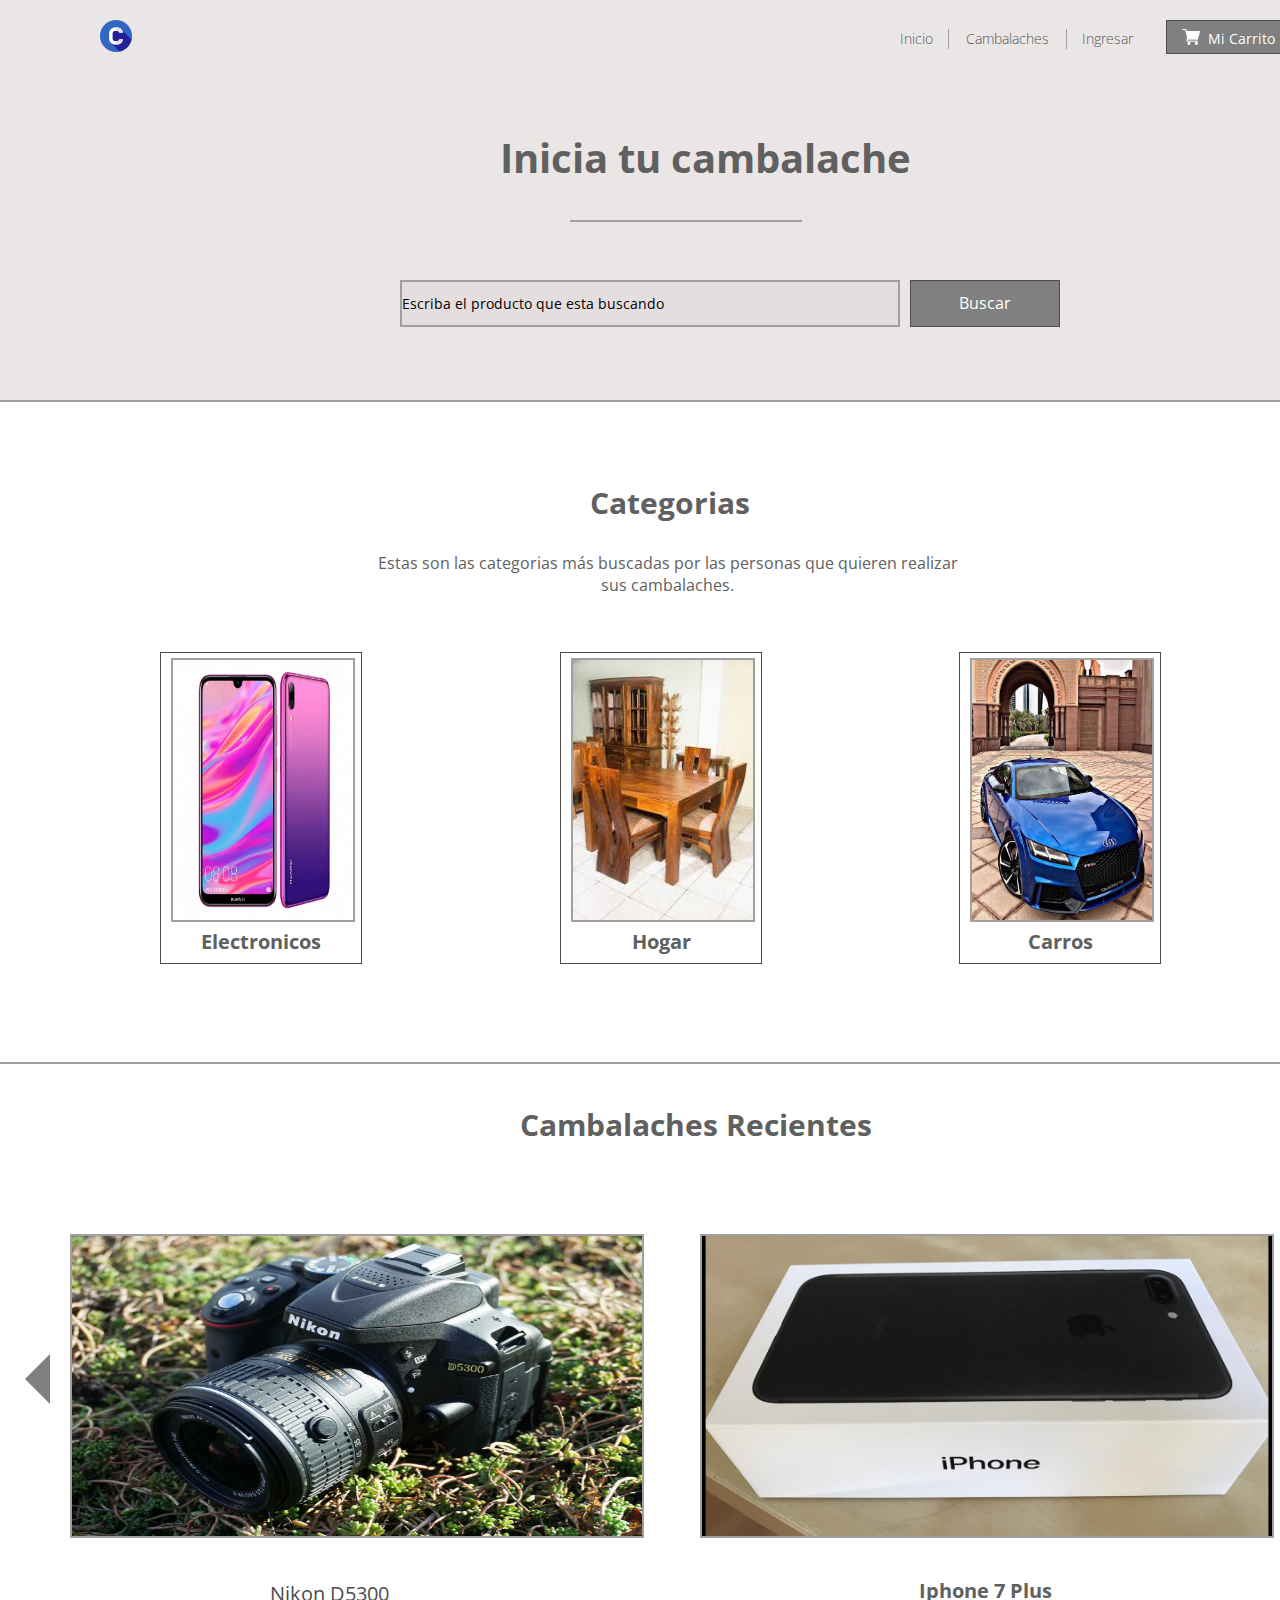
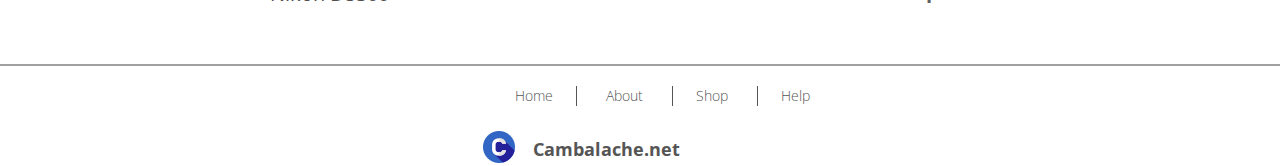
<file: index.html>
<!DOCTYPE html>
<html lang="es">

<head>
    <meta charset="UTF-8">
    <meta name="viewport" content="width=device-width, initial-scale=1.0">
    <title>Cambalache.net</title>
    <link rel="stylesheet" href="standard.css">
    <link rel="stylesheet" href="css/style.css">
    <link rel="shortcut icon" href="images/c.png" type="image/x-icon">
    <link href="https://fonts.googleapis.com/css2?family=Open+Sans:wght@300&display=swap" rel="stylesheet">
</head>

<body>
    <header>
        <section class="contenedor-header">
            <div class="nav-logo">
                <div class="logo-header">
                    <img src="images/c.png" alt="Logo" title="Logo" class="logo-superior">
                </div>
                <nav class="nav-superior">
                    <a href="#">Inicio</a>
                    <a href="cambalaches/cambalache.html" class="cambalache">Cambalaches</a>
                    <a href="login/login.html">Ingresar</a>
                    <div class="carrito">
                        <img src="images/carritov2.png" alt="Carrito" class="imagen-carrito">
                        <a href="#">Mi Carrito</a>
                    </div>
                </nav>
            </div>
            <h1 class="titulo-header">Inicia tu cambalache</h1>
            <div class="raya"></div>
            <div class="contenedor-buscador">
                <input type="search" class="buscador" value="Escriba el producto que esta buscando">
                <a href="#" class="boton-buscar">Buscar</a>
            </div>
        </section>
    </header>
    <main>
        <section class="contenedor-main">
            <section class="contenedor-categorias">
                <h2 class="titulo-categorias">Categorias</h2>
                <p class="parrafo-categorias">Estas son las categorias más buscadas por las personas que quieren
                    realizar sus cambalaches.</p>
                <div class="contenedor-img-categorias">
                    <div class="categoria-1">
                        <img src="images/productos/electronicos.jpg" alt="" class="imagen-categoria">
                        <h3 class="titulo-categoria">Electronicos</h3>
                    </div>
                    <div class="categoria-2">
                        <img src="images/productos/hogar.jpeg" alt="" class="imagen-categoria">
                        <h3 class="titulo-categoria">Hogar</h3>
                    </div>
                    <div class="categoria-3">
                        <img src="images/productos/carros.jpg" alt="" class="imagen-categoria">
                        <h3 class="titulo-categoria">Carros</h3>
                    </div>
                </div>
            </section>
            <section class="contenedor-recientes">
                <h2 class="titulo-recientes">Cambalaches Recientes</h2>
                <div class="contenedor-img-recientes">
                    <div class="reciente-1">
                        <img src="images/productos/nikond5300.jpeg" alt="" class="imagen-reciente">
                        <!-- <h3 class="titulo-reciente">Nikon D5300</h3> -->
                        <a href="producto/producto.html" class="titulo-reciente-esp">Nikon D5300</a>
                    </div>
                    <div class="reciente-2">
                        <img src="images/productos/iphone7plus.jpg" alt="" class="imagen-reciente">
                        <h3 class="titulo-reciente">Iphone 7 Plus</h3>
                    </div>
                </div>
            </section>
        </section>
    </main>
    <footer>
        <section class="contenedor-footer">
            <nav class="nav-inferior">
                <a href="#">Home</a>
                <a href="#" class="about">About</a>
                <a href="#" class="shop">Shop</a>
                <a href="#">Help</a>
            </nav>
            <div class="marca">
                <img src="images/c.png" alt="" class="logo-footer">
                <h2 class="titulo-marca">Cambalache.net</h2>
            </div>
        </section>
    </footer>
</body>

</html>
</file>
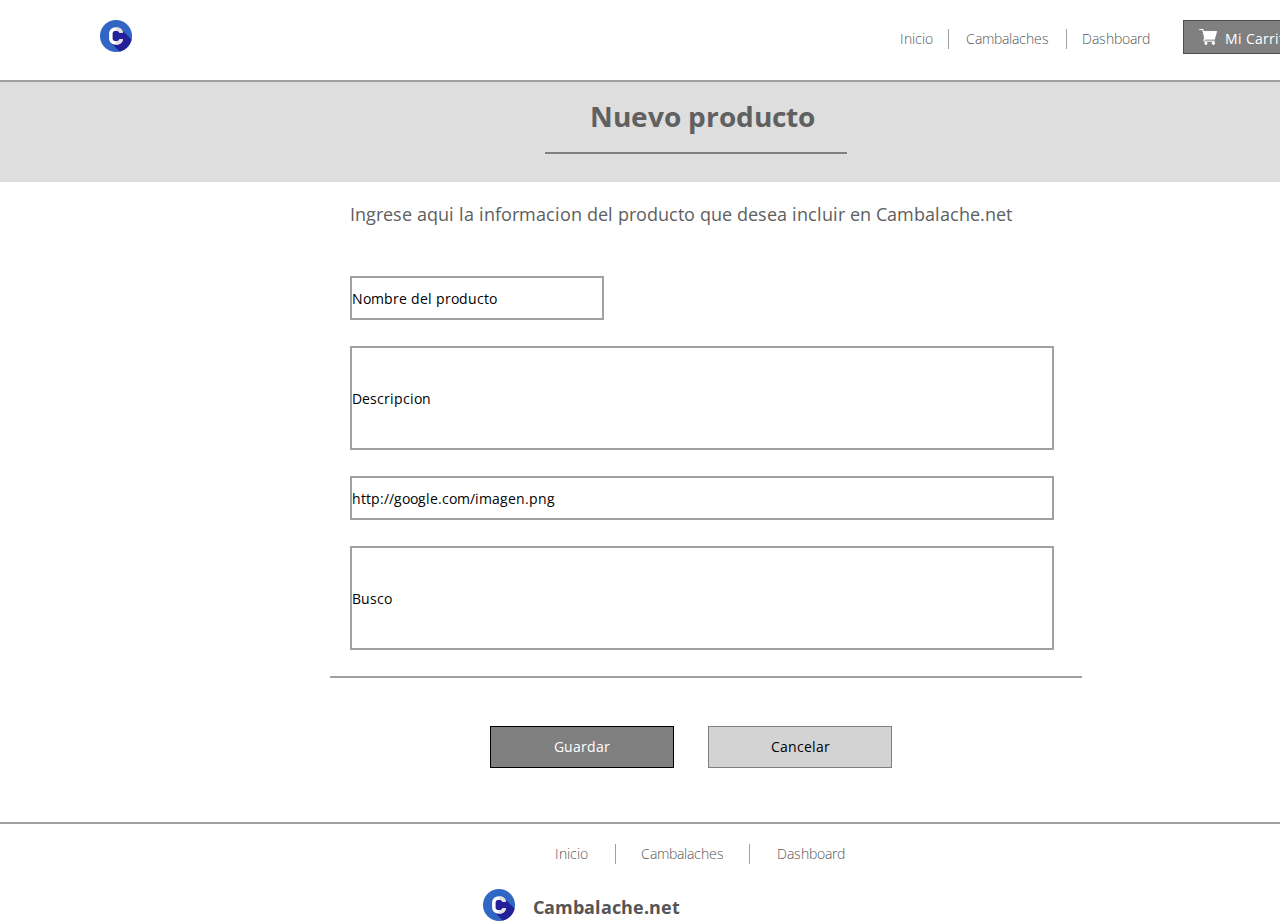
<file: c-e-producto/crear-producto.html>
<!DOCTYPE html>
<html lang="es">

<head>
    <meta charset="UTF-8">
    <meta name="viewport" content="width=device-width, initial-scale=1.0">
    <title>Crear producto</title>
    <link rel="stylesheet" href="../standard.css">
    <link rel="stylesheet" href="style-c-e-producto.css">
    <link rel="shortcut icon" href="../images/c.png" type="image/x-icon">
    <link href="https://fonts.googleapis.com/css2?family=Open+Sans:wght@300&display=swap" rel="stylesheet">
</head>

<body>
    <header>
        <section class="contenedor-header">
            <div class="nav-logo">
                <div class="logo-header">
                    <img src="../images/c.png" alt="Logo" title="Logo" class="logo-superior">
                </div>
                <nav class="nav-superior">
                    <a href="../index.html">Inicio</a>
                    <a href="../cambalaches/cambalache.html" class="cambalache">Cambalaches</a>
                    <a href="../dashboard/dashboard.html">Dashboard</a>
                    <div class="carrito">
                        <img src="../images/carritov2.png" alt="Carrito" class="imagen-carrito">
                        <a href="#">Mi Carrito</a>
                    </div>
                </nav>
            </div>
            <div class="header-inferior">
                <h1 class="titulo-header">Nuevo producto</h1>
                <div class="raya"></div>
            </div>
        </section>
    </header>
    <main>
        <section class="contenedor-main">
            <p class="texto">Ingrese aqui la informacion del producto que desea incluir en Cambalache.net</p>
            <div class="contenedor-informacion-producto">
                <input class="nombre" type="text" maxlength="200" value="Nombre del producto">
                <input class="descripcion" type="text" maxlength="300" value="Descripcion">
                <input class="link-img" type="text" value="http://google.com/imagen.png">
                <input class="busqueda" type="text" maxlength="300" value="Busco">
            </div>
            <div class="raya-2"></div>
            <div class="botones">
                <a href="#" class="boton-guardar">Guardar</a>
                <a href="#" class="boton-cancelar">Cancelar</a>
            </div>
        </section>
    </main>
    <footer>
        <section class="contenedor-footer">
            <nav class="nav-inferior">
                <a href="../index.html">Inicio</a>
                <a href="../cambalaches/cambalache.html" class="camba">Cambalaches</a>
                <a href="../dashboard/dashboard.html">Dashboard</a>
            </nav>
            <div class="marca">
                <img src="../images/c.png" alt="" class="logo-footer">
                <h2 class="titulo-marca">Cambalache.net</h2>
            </div>
        </section>
    </footer>
</body>

</html>
</file>
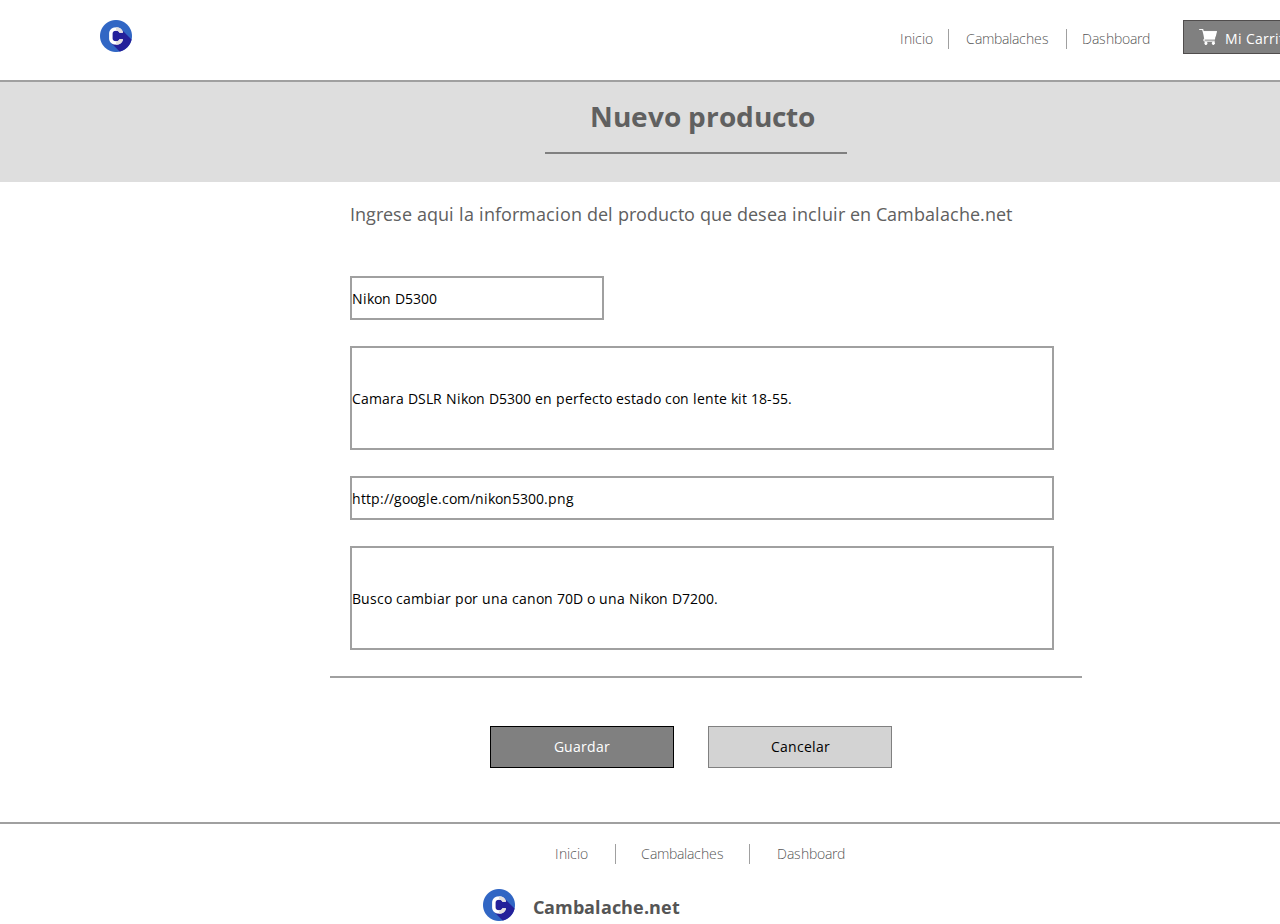
<file: c-e-producto/editar-producto.html>
<!DOCTYPE html>
<html lang="es">

<head>
    <meta charset="UTF-8">
    <meta name="viewport" content="width=device-width, initial-scale=1.0">
    <title>Editar producto</title>
    <link rel="stylesheet" href="../standard.css">
    <link rel="stylesheet" href="style-c-e-producto.css">
    <link rel="shortcut icon" href="../images/c.png" type="image/x-icon">
    <link href="https://fonts.googleapis.com/css2?family=Open+Sans:wght@300&display=swap" rel="stylesheet">
</head>

<body>
    <header>
        <section class="contenedor-header">
            <div class="nav-logo">
                <div class="logo-header">
                    <img src="../images/c.png" alt="Logo" title="Logo" class="logo-superior">
                </div>
                <nav class="nav-superior">
                    <a href="../index.html">Inicio</a>
                    <a href="../cambalaches/cambalache.html" class="cambalache">Cambalaches</a>
                    <a href="../dashboard/dashboard.html">Dashboard</a>
                    <div class="carrito">
                        <img src="../images/carritov2.png" alt="Carrito" class="imagen-carrito">
                        <a href="#">Mi Carrito</a>
                    </div>
                </nav>
            </div>
            <div class="header-inferior">
                <h1 class="titulo-header">Nuevo producto</h1>
                <div class="raya"></div>
            </div>
        </section>
    </header>
    <main>
        <section class="contenedor-main">
            <p class="texto">Ingrese aqui la informacion del producto que desea incluir en Cambalache.net</p>
            <div class="contenedor-informacion-producto">
                <input class="nombre" type="text" maxlength="200" value="Nikon D5300">
                <input class="descripcion" type="text" maxlength="300" value="Camara DSLR Nikon D5300 en perfecto estado con lente kit 18-55.">
                <input class="link-img" type="text" value="http://google.com/nikon5300.png">
                <input class="busqueda" type="text" maxlength="300" value="Busco cambiar por una canon 70D o una Nikon D7200.">
            </div>
            <div class="raya-2"></div>
            <div class="botones">
                <a href="../dashboard/dashboard.html" class="boton-guardar">Guardar</a>
                <a href="#" class="boton-cancelar">Cancelar</a>
            </div>
        </section>
    </main>
    <footer>
        <section class="contenedor-footer">
            <nav class="nav-inferior">
                <a href="../index.html">Inicio</a>
                <a href="../cambalaches/cambalache.html" class="camba">Cambalaches</a>
                <a href="../dashboard/dashboard.html">Dashboard</a>
            </nav>
            <div class="marca">
                <img src="../images/c.png" alt="" class="logo-footer">
                <h2 class="titulo-marca">Cambalache.net</h2>
            </div>
        </section>
    </footer>
</body>

</html>
</file>
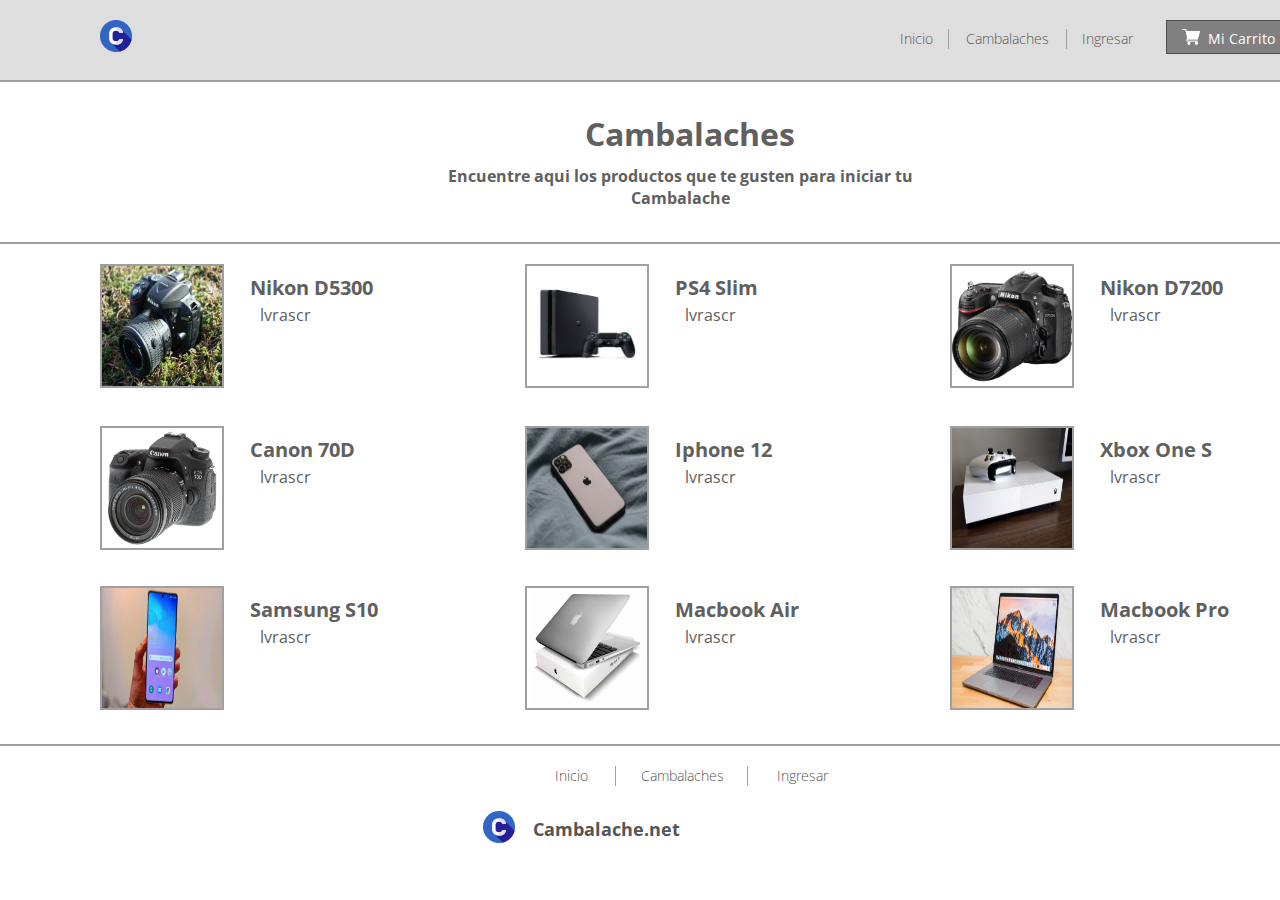
<file: cambalaches/cambalache.html>
<!DOCTYPE html>
<html lang="es">

<head>
    <meta charset="UTF-8">
    <meta name="viewport" content="width=device-width, initial-scale=1.0">
    <title>Cambalaches</title>
    <link rel="stylesheet" href="../standard.css">
    <link rel="stylesheet" href="style-cambalache.css">
    <link rel="shortcut icon" href="../images/c.png" type="image/x-icon">
    <link href="https://fonts.googleapis.com/css2?family=Open+Sans:wght@300&display=swap" rel="stylesheet">
</head>

<body>
    <header>
        <section class="contenedor-header">
            <div class="nav-logo">
                <div class="logo-header">
                    <img src="../images/c.png" alt="Logo" title="Logo" class="logo-superior">
                </div>
                <nav class="nav-superior">
                    <a href="../index.html">Inicio</a>
                    <a href="#" class="cambalache">Cambalaches</a>
                    <a href="../login/login.html">Ingresar</a>
                    <div class="carrito">
                        <img src="../images/carritov2.png" alt="Carrito" class="imagen-carrito">
                        <a href="#">Mi Carrito</a>
                    </div>
                </nav>
            </div>
        </section>
    </header>
    <main>
        <section class="contenedor-main">
            <div class="main-superior">
                <h1 class="titulo">Cambalaches</h1>
                <p class="texto">Encuentre aqui los productos que te gusten para iniciar tu Cambalache</p>
            </div>
            <div class="contenedor-cambalaches">
                <div class="producto-1">
                    <img src="../images/productos/nikond5300.jpeg" alt="" class="imagen-producto">
                    <h3 class="titulo-producto">Nikon D5300</h3>
                    <p class="usuario">lvrascr</p>
                </div>
                <div class="producto-2">
                    <img src="../images/productos/ps4slim.jpg" alt="" class="imagen-producto">
                    <h3 class="titulo-producto">PS4 Slim</h3>
                    <p class="usuario">lvrascr</p>
                </div>
                <div class="producto-3">
                    <img src="../images/productos/nikon7200.jpg" alt="" class="imagen-producto">
                    <h3 class="titulo-producto">Nikon D7200</h3>
                    <p class="usuario">lvrascr</p>
                </div>
                <div class="producto-4">
                    <img src="../images/productos/canon70d.jpg" alt="" class="imagen-producto">
                    <h3 class="titulo-producto">Canon 70D</h3>
                    <p class="usuario">lvrascr</p>
                </div>
                <div class="producto-5">
                    <img src="../images/productos/iphone12.jpg" alt="" class="imagen-producto">
                    <h3 class="titulo-producto">Iphone 12</h3>
                    <p class="usuario">lvrascr</p>
                </div>
                <div class="producto-6">
                    <img src="../images/productos/xboxones.jpg" alt="" class="imagen-producto">
                    <h3 class="titulo-producto">Xbox One S</h3>
                    <p class="usuario">lvrascr</p>
                </div>
                <div class="producto-7">
                    <img src="../images/productos/samsungs10.jpg" alt="" class="imagen-producto">
                    <h3 class="titulo-producto">Samsung S10</h3>
                    <p class="usuario">lvrascr</p>
                </div>
                <div class="producto-8">
                    <img src="../images/productos/macbookair.jpg" alt="" class="imagen-producto">
                    <h3 class="titulo-producto">Macbook Air</h3>
                    <p class="usuario">lvrascr</p>
                </div>
                <div class="producto-9">
                    <img src="../images/productos/macbookpro.jpg" alt="" class="imagen-producto">
                    <h3 class="titulo-producto">Macbook Pro</h3>
                    <p class="usuario">lvrascr</p>
                </div>
            </div>
        </section>
    </main>
    <footer>
        <section class="contenedor-footer">
            <nav class="nav-inferior">
                <a href="../index.html">Inicio</a>
                <a href="#" class="camba">Cambalaches</a>
                <a href="../login/login.html">Ingresar</a>
            </nav>
            <div class="marca">
                <img src="../images/c.png" alt="" class="logo-footer">
                <h2 class="titulo-marca">Cambalache.net</h2>
            </div>
        </section>
    </footer>
</body>

</html>
</file>
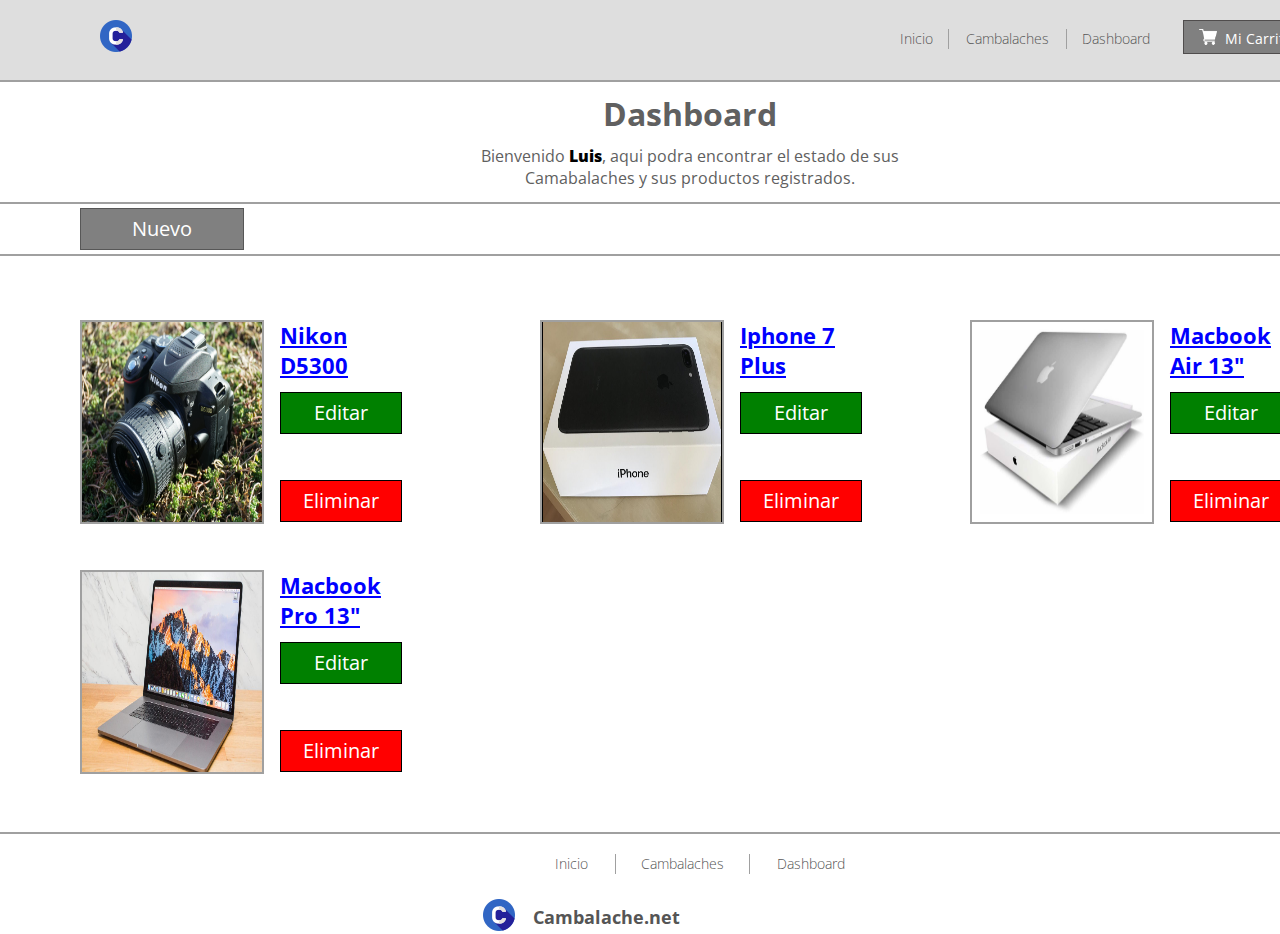
<file: dashboard/dashboard4.html>
<!DOCTYPE html>
<html lang="es">

<head>
    <meta charset="UTF-8">
    <meta name="viewport" content="width=device-width, initial-scale=1.0">
    <title>Dashboard</title>
    <link rel="stylesheet" href="../standard.css">
    <link rel="stylesheet" href="style-dashboard4.css">
    <link rel="shortcut icon" href="../images/c.png" type="image/x-icon">
    <link href="https://fonts.googleapis.com/css2?family=Open+Sans:wght@300&display=swap" rel="stylesheet">
</head>

<body>
    <header>
        <section class="contenedor-header">
            <div class="nav-logo">
                <div class="logo-header">
                    <img src="../images/c.png" alt="Logo" title="Logo" class="logo-superior">
                </div>
                <nav class="nav-superior">
                    <a href="../index.html">Inicio</a>
                    <a href="../cambalaches/cambalache.html" class="cambalache">Cambalaches</a>
                    <a href="#">Dashboard</a>
                    <div class="carrito">
                        <img src="../images/carritov2.png" alt="Carrito" class="imagen-carrito">
                        <a href="#">Mi Carrito</a>
                    </div>
                </nav>
            </div>
        </section>
    </header>
    <main>
        <section class="contenedor-main">
            <div class="main-superior">
                <h1 class="titulo">Dashboard</h1>
                <p class="texto">Bienvenido <span>Luis</span>, aqui podra encontrar el estado de sus Camabalaches y sus
                    productos registrados.</p>
            </div>
            <div class="main-medio">
                <a href="../c-e-producto/crear-producto.html" class="boton-nuevo">Nuevo</a>
            </div>
            <div class="contenedor-productos">
                <div class="producto-1">
                    <img src="../images/productos/nikond5300.jpeg" alt="" class="imagen-producto">
                    <h3 class="titulo-producto">Nikon D5300</h3>
                    <a href="../c-e-producto/editar-producto.html" class="boton-editar">Editar</a>
                    <a href="#" class="boton-eliminar">Eliminar</a>
                </div>
                <div class="producto-2">
                    <img src="..//images/productos/iphone7plus.jpg" alt="" class="imagen-producto">
                    <h3 class="titulo-producto">Iphone 7 Plus</h3>
                    <a href="#" class="boton-editar">Editar</a>
                    <a href="#" class="boton-eliminar">Eliminar</a>
                </div>
                <div class="producto-3">
                    <img src="../images/productos/macbookair.jpg" alt="" class="imagen-producto">
                    <h3 class="titulo-producto">Macbook Air 13"</h3>
                    <a href="#" class="boton-editar">Editar</a>
                    <a href="#" class="boton-eliminar">Eliminar</a>
                </div>
                <div class="producto-4">
                    <img src="../images/productos/macbookpro.jpg" alt="" class="imagen-producto">
                    <h3 class="titulo-producto">Macbook Pro 13"</h3>
                    <a href="#" class="boton-editar">Editar</a>
                    <a href="dashboard.html" class="boton-eliminar">Eliminar</a>
                </div>
            </div>
        </section>
    </main>
    <footer>
        <section class="contenedor-footer">
            <nav class="nav-inferior">
                <a href="../index.html">Inicio</a>
                <a href="../cambalaches/cambalache.html" class="camba">Cambalaches</a>
                <a href="#">Dashboard</a>
            </nav>
            <div class="marca">
                <img src="../images/c.png" alt="" class="logo-footer">
                <h2 class="titulo-marca">Cambalache.net</h2>
            </div>
        </section>
    </footer>
</body>

</html>
</file>
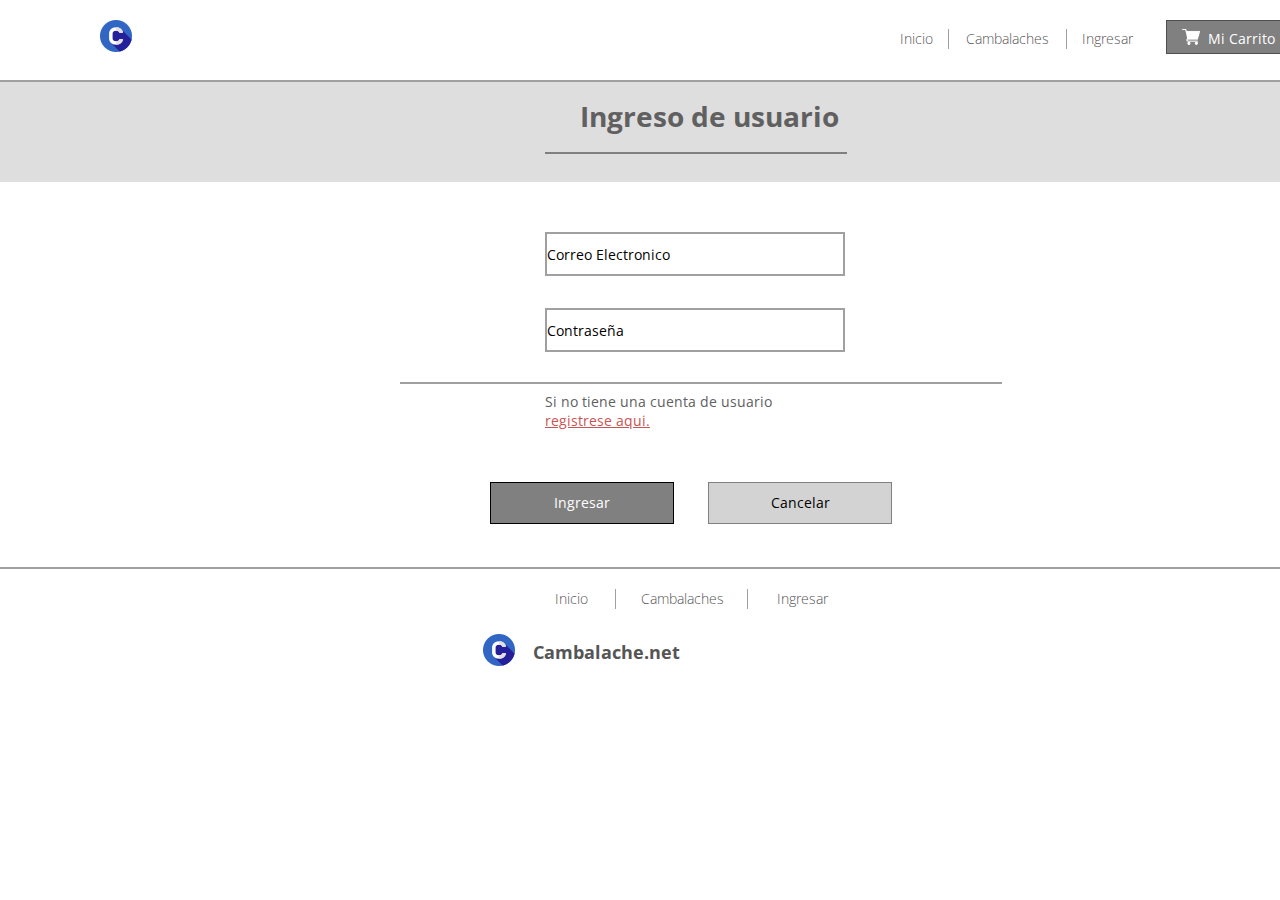
<file: login/login.html>
<!DOCTYPE html>
<html lang="es">

<head>
    <meta charset="UTF-8">
    <meta name="viewport" content="width=device-width, initial-scale=1.0">
    <title>Login</title>
    <link rel="stylesheet" href="../standard.css">
    <link rel="stylesheet" href="style-login.css">
    <link rel="shortcut icon" href="../images/c.png" type="image/x-icon">
    <link href="https://fonts.googleapis.com/css2?family=Open+Sans:wght@300&display=swap" rel="stylesheet">
</head>

<body>
    <header>
        <section class="contenedor-header">
            <div class="nav-logo">
                <div class="logo-header">
                    <img src="../images/c.png" alt="Logo" title="Logo" class="logo-superior">
                </div>
                <nav class="nav-superior">
                    <a href="../index.html">Inicio</a>
                    <a href="../cambalaches/cambalache.html" class="cambalache">Cambalaches</a>
                    <a href="#">Ingresar</a>
                    <div class="carrito">
                        <img src="../images/carritov2.png" alt="Carrito" class="imagen-carrito">
                        <a href="#">Mi Carrito</a>
                    </div>
                </nav>
            </div>
            <div class="header-inferior">
                <h1 class="titulo-header">Ingreso de usuario</h1>
                <div class="raya"></div>
            </div>
        </section>
    </header>
    <main>
        <section class="contenedor-main">
            <div class="login">
                <input type="text" class="correo" value="Correo Electronico">
                <input type="text" class="contra" value="Contraseña">
            </div>
            <div class="raya-2"></div>
            <div class="registro">
                <p class="texto">Si no tiene una cuenta de usuario</p>
                <a href="../registro/registro.html" class="registrar">registrese aqui.</a>
            </div>
            <div class="botones">
                <a href="../dashboard/dashboard.html" class="boton-ingresar">Ingresar</a>
                <a href="#" class="boton-cancelar">Cancelar</a>
            </div>
        </section>
    </main>
    <footer>
        <section class="contenedor-footer">
            <nav class="nav-inferior">
                <a href="../index.html">Inicio</a>
                <a href="../cambalaches/cambalache.html" class="camba">Cambalaches</a>
                <a href="#">Ingresar</a>
            </nav>
            <div class="marca">
                <img src="../images/c.png" alt="" class="logo-footer">
                <h2 class="titulo-marca">Cambalache.net</h2>
            </div>
        </section>
    </footer>
</body>

</html>
</file>
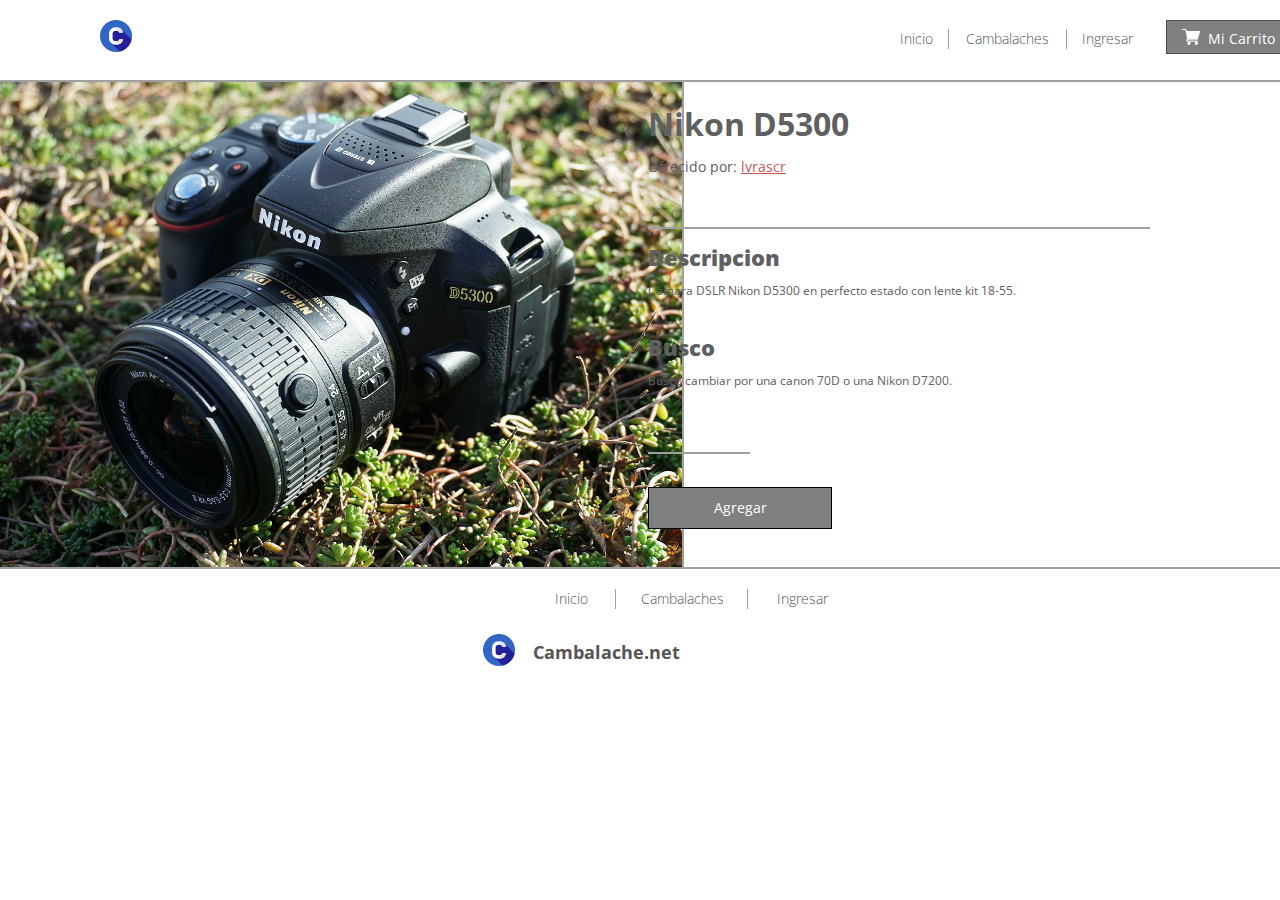
<file: producto/producto.html>
<!DOCTYPE html>
<html lang="es">

<head>
    <meta charset="UTF-8">
    <meta name="viewport" content="width=device-width, initial-scale=1.0">
    <title>Producto</title>
    <link rel="stylesheet" href="../standard.css">
    <link rel="stylesheet" href="style-producto.css">
    <link rel="shortcut icon" href="../images/c.png" type="image/x-icon">
    <link href="https://fonts.googleapis.com/css2?family=Open+Sans:wght@300&display=swap" rel="stylesheet">
</head>

<body>
    <header>
        <section class="contenedor-header">
            <div class="nav-logo">
                <div class="logo-header">
                    <img src="../images/c.png" alt="Logo" title="Logo" class="logo-superior">
                </div>
                <nav class="nav-superior">
                    <a href="../index.html">Inicio</a>
                    <a href="../cambalaches/cambalache.html" class="cambalache">Cambalaches</a>
                    <a href="../login/login.html">Ingresar</a>
                    <div class="carrito">
                        <img src="../images/carritov2.png" alt="Carrito" class="imagen-carrito">
                        <a href="#">Mi Carrito</a>
                    </div>
                </nav>
            </div>
        </section>
    </header>
    <main>
        <section class="contenedor-main">
            <div class="columna-izquierda">
                <img src="../images/productos/nikond5300.jpeg" alt="" class="imagen-producto">
            </div>
            <div class="columna-derecha">
                <div class="superior">
                    <h1 class="titulo-producto">Nikon D5300</h1>
                    <div class="user">
                        <p class="texto-usuario">Ofrecido por:</p>
                        <a href="#" class="usuario">lvrascr</a>
                    </div>
                    <div class="raya-1"></div>
                </div>
                <div class="medio">
                    <div class="descripcion">
                        <h2 class="titulo-descripcion">Descripcion</h2>
                        <p class="texto-descripcion">Camara DSLR Nikon D5300 en perfecto estado con lente kit 18-55.</p>
                    </div>
                    <div class="busqueda">
                        <h2 class="titulo-busqueda">Busco</h2>
                        <p class="texto-busqueda">Busco cambiar por una canon 70D o una Nikon D7200.</p>
                    </div>
                    <div class="raya-2"></div>
                </div>
                <div class="boton">
                    <a href="#" class="boton-agregar">Agregar</a>
                </div>
            </div>
        </section>
    </main>
    <footer>
        <section class="contenedor-footer">
            <nav class="nav-inferior">
                <a href="../index.html">Inicio</a>
                <a href="../cambalaches/cambalache.html" class="camba">Cambalaches</a>
                <a href="../login/login.html">Ingresar</a>
            </nav>
            <div class="marca">
                <img src="../images/c.png" alt="" class="logo-footer">
                <h2 class="titulo-marca">Cambalache.net</h2>
            </div>
        </section>
    </footer>
</body>

</html>
</file>
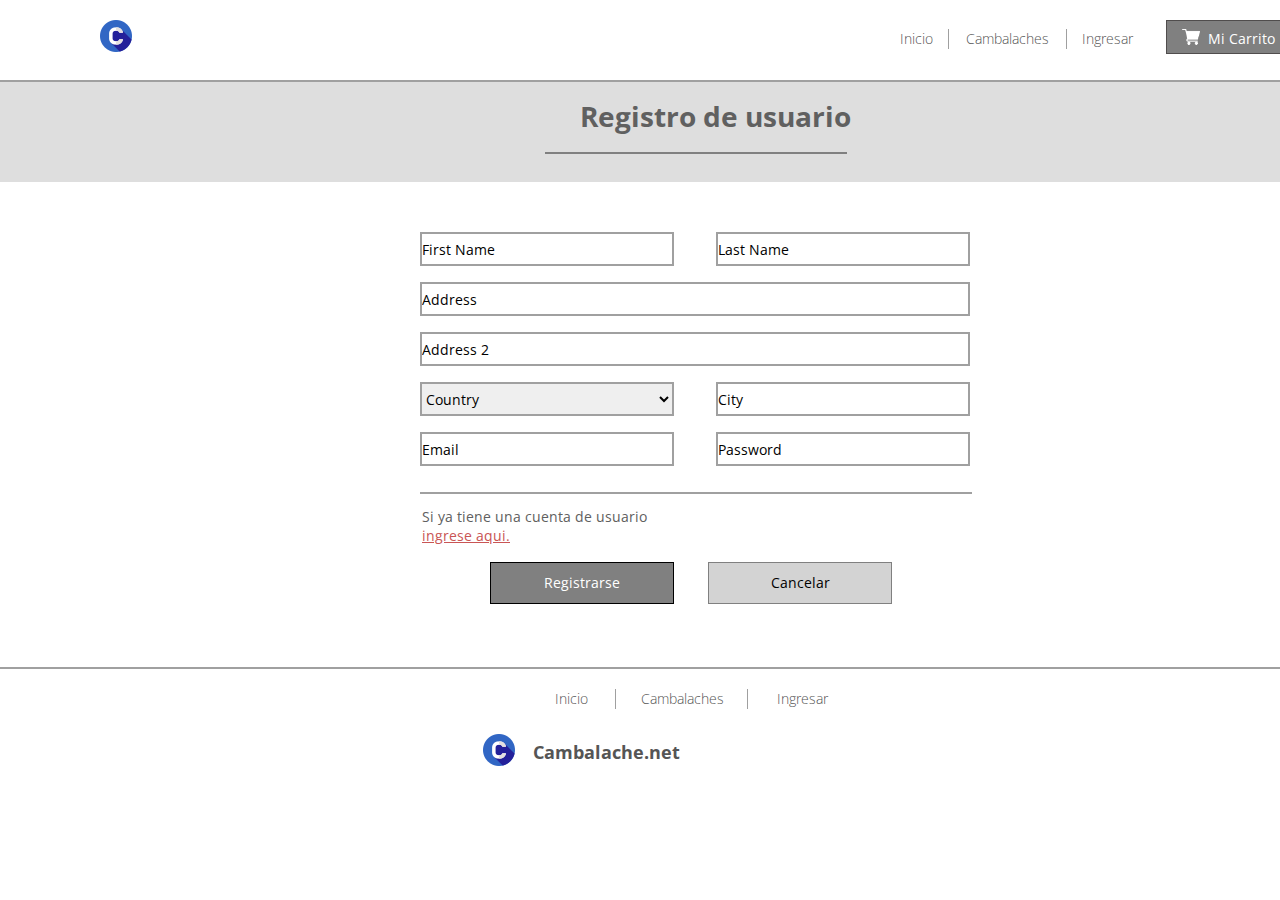
<file: registro/registro.html>
<!DOCTYPE html>
<html lang="es">

<head>
    <meta charset="UTF-8">
    <meta name="viewport" content="width=device-width, initial-scale=1.0">
    <title>Registro</title>
    <link rel="stylesheet" href="../standard.css">
    <link rel="stylesheet" href="style-registro.css">
    <link rel="shortcut icon" href="../images/c.png" type="image/x-icon">
    <link href="https://fonts.googleapis.com/css2?family=Open+Sans:wght@300&display=swap" rel="stylesheet">
</head>

<body>
    <header>
        <section class="contenedor-header">
            <div class="nav-logo">
                <div class="logo-header">
                    <img src="../images/c.png" alt="Logo" title="Logo" class="logo-superior">
                </div>
                <nav class="nav-superior">
                    <a href="../index.html">Inicio</a>
                    <a href="../cambalaches/cambalache.html" class="cambalache">Cambalaches</a>
                    <a href="../login/login.html">Ingresar</a>
                    <div class="carrito">
                        <img src="../images/carritov2.png" alt="Carrito" class="imagen-carrito">
                        <a href="#">Mi Carrito</a>
                    </div>
                </nav>
            </div>
            <div class="header-inferior">
                <h1 class="titulo-header">Registro de usuario</h1>
                <div class="raya"></div>
            </div>
        </section>
    </header>
    <main>
        <section class="contenedor-main">
            <div class="contenedor-informacion">
                <input type="text" class="first-name" value="First Name">
                <input type="text" class="last-name" value="Last Name">
                <input type="text" class="address" value="Address">
                <input type="text" class="address-2" value="Address 2">
                <div class="selector">
                    <select name="select" class="country">
                        <option value="country">Country</option>
                    </select>
                </div>
                <input type="text" class="city" value="City">
                <input type="text" class="email" value="Email">
                <input type="text" class="pass" value="Password">
            </div>
            <div class="raya-2"></div>
            <div class="ingresar">
                <p class="texto">Si ya tiene una cuenta de usuario</p>
                <a href="../login/login.html" class="ingreso">ingrese aqui.</a>
            </div>
            <div class="botones">
                <a href="#" class="boton-registrar">Registrarse</a>
                <a href="#" class="boton-cancelar">Cancelar</a>
            </div>
        </section>
    </main>
    <footer>
        <section class="contenedor-footer">
            <nav class="nav-inferior">
                <a href="../index.html">Inicio</a>
                <a href="../cambalaches/cambalache.html" class="camba">Cambalaches</a>
                <a href="../login/login.html">Ingresar</a>
            </nav>
            <div class="marca">
                <img src="../images/c.png" alt="" class="logo-footer">
                <h2 class="titulo-marca">Cambalache.net</h2>
            </div>
        </section>
    </footer>
</body>

</html>
</file>
<file: standard.css>
:root{
    --color-principal: #606060;
    --color-contenedores: #a0a0a0;
    --fuente:'Open Sans', sans-serif;
}

* {
    margin: 0px;
    padding: 0px;
    font-family: var(--fuente);
}

body{
    font-size: 12px;
    color: var(--color-principal)
}

/* Parte superior - logo - nav */
.nav-logo{
    width: 100%;
    height: 80px;
}

.logo-header{
    position: absolute;
    margin-top: 20px;
    margin-left: 100px;
}

.logo-superior{
    height: 32px;
    width: 32px;
}

.nav-superior{
    position: absolute;
    width: 420px;
    height: 40px;
    margin-left: 900px;
    margin-top: 20px;
}

.cambalache{
    display: inline-block;
    position: relative;
}

.cambalache::after, .cambalache::before{
    content: ' ';
    position: absolute;
    width: 1px;
    height: 20px;
    background-color: var(--color-contenedores);
}

.cambalache::before{
    left: -18px;
}

.cambalache::after{
    right: -18px;
}

nav>a {
    color: rgb(85, 85, 85);
    font-weight: 300;
    margin-right: 30px;
}

nav>a:hover{
    text-decoration: underline;
}

.carrito{
    display: inline-block;
    position: relative;
    margin-bottom: 10px;
    padding-top: 5px;
    padding-left: 20px;
    padding-right: 15px;
    padding-bottom: 5px;
    cursor: pointer;
    background-color: gray;
    border: 1px solid rgb(80, 77, 77);
}

.carrito>a{
    color: white;
}

.carrito:hover {
    background-color: lightgray;
}

.imagen-carrito{
    display: inline-block;
    position: relative;
    height: 18px;
    width: 18px;
    top: 3px;
    right: 5px;
}

a{
    font-size: 14px;
    text-decoration: none;
}

.header-inferior {
    width: 100%;
    height: 100px;
    background-color: rgba(128, 128, 128, 0.26);
}

.titulo-header {
    display: inline-block;
    position: absolute;
    margin-left: 580px;
    margin-top: 15px;
    font-size: 28px;
    font-weight: bold;
}

.raya {
    display: inline-block;
    position: absolute;
    width: 300px;
    margin-top: 70px;
    margin-left: 545px;
    border: 1px solid gray;
}

/* Footer */
.contenedor-footer{
    height: 100px;
    width: 100%;
    border-top: 2px solid var(--color-contenedores);
}

.nav-inferior{
    display: inline-block;
    position: absolute;
    left: 515px;
    margin-top: 20px;
}

.marca{
    display: inline-block;
    position: absolute;
    right: 600px;
    margin-top: 35px;
    color: rgb(85, 85, 85);
}

.logo-footer{
    position: relative;
    right: 50px;
    top: 30px;
}

.nav-inferior>a {
    color: rgb(85, 85, 85);
    font-weight: 300;
    margin-right: 50px;
}

.camba::after, .camba::before{
    content: ' ';
    position: absolute;
    width: 1px;
    height: 20px;
    background-color: var(--color-contenedores);
}

.camba::before{
    left: 60px;
}

.camba::after {
    right: 130px;
}

.nav-inferior{
    margin-left: 40px;
}
</file>
<file: css/style.css>
:root{
    --color-contenedores: #a0a0a0;
}

/* Contenedores */
.contenedor-header{
    height: 400px;
    width: 100%;
    background-color: rgba(224, 219, 219, 0.685);
    border-bottom: 2px solid var(--color-contenedores);
}

.contenedor-categorias{
    height: 660px;
    width: 100%;
}

.contenedor-recientes{
    height: 600px;
    width: 100%;
    border-top: 2px solid var(--color-contenedores);
}

/* Headear */
.titulo-header{
    position: absolute;
    margin-top: 50px;
    font-size: 40px;
    margin-left: 500px;
}

.raya{
    position: absolute;
    width: 230px;
    margin-top: 140px;
    margin-left: 570px;
    display: inline-block;
    border: 1px solid var(--color-contenedores);
}

.contenedor-buscador{
    position: absolute;
    margin-top: 200px;
    margin-left: 400px;
}

.buscador{
    height: 47px;
    width: 500px;
    font-size: 14px;
    background-color: rgba(224, 219, 219, 0.685);
    border: 2px solid var(--color-contenedores);
}

.boton-buscar{
    cursor: pointer;
    position: absolute;
    height: 47px;
    width: 150px;
    margin-left: 10px;
    box-sizing: border-box;
    color: white;
    text-align: center;
    font-size: 16px;
    line-height: 45px;
    background-color: gray;
    border: 1px solid rgb(80, 77, 77);
}

.boton-buscar:hover {
    color: rgb(0, 0, 0);
    background-color: lightgray;
}

/* Main */
/* Categorias */
.titulo-categorias{
    display: inline-block;
    position: absolute;
    font-weight: bold;
    left: 590px;
    margin-top: 80px;
    font-size: 30px;
}

.parrafo-categorias{
    display: inline-block;
    Padding: 10px;
    position: absolute;
    height: 60px;
    width: 595px;
    left: 360px;
    font-size: 16px;
    margin-top: 140px;
    text-align: center;
}

.contenedor-img-categorias{
    display: inline-block;
    position: absolute;
    height: 310px;
    width: 1000px;
    margin-top: 250px;
    margin-left: 160px;
}

.categoria-1{
    height: 310px;
    width: 200px;
    position: absolute;
    border: 1px solid rgb(80, 77, 77);
}

.categoria-2{
    height: 310px;
    width: 200px;
    position: absolute;
    margin-left: 400px;
    border: 1px solid rgb(80, 77, 77);
}

.categoria-3{
    height: 310px;
    width: 200px;
    position: absolute;
    margin-left: 799px;
    border: 1px solid rgb(80, 77, 77);
}

.imagen-categoria{
    margin-top: 5px;
    height: 260px;
    width: 180px;
    margin-left: 10px;
    border: 2px solid var(--color-contenedores);
}

.titulo-categoria{
    text-align: center;
    margin-top: 2px;
    font-size: 20px;
}

/* Recientes */
.titulo-recientes{
    display: inline-block;
    position: absolute;
    font-weight: bold;
    margin-top: 40px;
    margin-left: 520px;
    font-size: 30px;
}

.contenedor-img-recientes{
    display: inline-block;
    position: relative;
    height: 400px;
    width: 1200px;
    margin-top: 120px;
    margin-left: 70px;
}

.contenedor-img-recientes:before {
    content: "";
    position: absolute;
    margin-top: 120px;
    top: 50px;
    left: -70px;
    width: 0;
    height: 0;
    border-width: 25px;
    border-style: solid;
    border-color: transparent gray transparent transparent;
}

.contenedor-img-recientes::after {
    content: "";
    position: absolute;
    top: 0;
    left: 1220px;
    margin-top: 170px;
    width: 0;
    height: 0;
    border-width: 25px;
    border-style: solid;
    border-color:  transparent transparent transparent gray;
}

.reciente-1{
    height: 300px;
    width: 570px;
    position: absolute;
    margin-top: 50px;
}

.reciente-2{
    height: 300px;
    width: 570px;
    position: absolute;
    margin-left: 630px;
    margin-top: 50px;
}

.imagen-reciente{
    height: 300px;
    width: 570px;
    border: 2px solid var(--color-contenedores);
}

.titulo-reciente{
    text-align: center;
    margin-top: 35px;
    font-size: 20px;
}

.titulo-reciente-esp{
    position: relative;
    text-align: center;
    top: 38px;
    margin-left: 200px;
    font-size: 20px;
    color: rgb(80, 77, 77);
}

/* Footer */
.nav-inferior{
    display: inline-block;
    position: absolute;
    left: 515px;
    margin-top: 20px;
    margin-left: 0px;
}

.about{
    display: inline-block;
    position: relative;
}

.shop{
    display: inline-block;
    position: relative;
}

.about::after, .about::before, .shop::after{
    content: ' ';
    position: absolute;
    width: 1px;
    height: 20px;
    background-color: rgb(85, 85, 85);
}

.about::before{
    left: -30px;
}

.about::after, .shop::after{
    right: -30px;
}
</file>
<file: c-e-producto/style-c-e-producto.css>
:root {
    --color-contenedores: #a0a0a0;
}

/* Contenedor */
.contenedor-main {
    height: 620px;
    width: 100%;
}

/* Header */
.header-inferior {
    border-top: 2px solid var(--color-contenedores);
}

.titulo-header {
    margin-left: 590px;
}

/* Main */
.texto {
    font-size: 18px;
    margin-left: 350px;
    margin-top: 20px;
}

.contenedor-informacion-producto {
    height: 400px;
    width: 700px;
    margin-top: 50px;
    margin-left: 350px;
}

.nombre {
    position: absolute;
    height: 40px;
    width: 250px;
    font-size: 14px;
    border: 2px solid var(--color-contenedores);
}

.descripcion {
    position: absolute;
    margin-top: 70px;
    height: 100px;
    width: 700px;
    font-size: 14px;
    border: 2px solid var(--color-contenedores);
}

.link-img {
    position: absolute;
    margin-top: 200px;
    height: 40px;
    width: 700px;
    font-size: 14px;
    border: 2px solid var(--color-contenedores);
}

.busqueda {
    position: absolute;
    margin-top: 270px;
    height: 100px;
    width: 700px;
    font-size: 14px;
    border: 2px solid var(--color-contenedores);
}

.raya-2 {
    display: inline-block;
    position: absolute;
    width: 750px;
    margin-left: 330px;
    border: 1px solid var(--color-contenedores);
}

/* Botones */
.botones {
    position: absolute;
    height: 40px;
    width: 400px;
    text-align: center;
    margin-top: 50px;
}

.boton-guardar {
    display: inline-block;
    position: absolute;
    height: 40px;
    line-height: 40px;
    width: 182px;
    left: 490px;
    cursor: pointer;
    border: 1px solid black;
    background-color: gray;
    color: white;
}

.boton-guardar:hover {
    color: rgb(0, 0, 0);
    background-color: lightgray;
}

.boton-cancelar {
    display: inline-block;
    position: absolute;
    height: 40px;
    width: 182px;
    line-height: 40px;
    left: 708px;
    cursor: pointer;
    border: 1px solid gray;
    background-color: lightgrey;
    color: black;
}

.boton-cancelar:hover {
    color: white;
    background-color: gray;
}

/* Footer */
.camba::after {
    right: 145px;
}
</file>
<file: cambalaches/style-cambalache.css>
:root{
    --color-contenedores: #a0a0a0;
}

/* Contenedor */
.nav-logo{
    border-bottom: 2px solid var(--color-contenedores);
    background-color: rgba(128, 128, 128, 0.26);
}

.contenedor-cambalaches{
    height: 500px;
    width: 100%;
    margin-top: 30px;
    border-top: 2px solid var(--color-contenedores);
}

/* Main */
/* Superior */
.main-superior{
    position: relative;
    height: 100px;
    width: 520px;
    text-align: center;
    margin-left: 430px;
    margin-top: 30px;
}

.titulo{
    font-size: 32px;
    font-weight: bold;
}

.texto{
    margin-top: 10px;
    font-size: 16px;
    width: 500px;
    font-weight: bold;
}

/* Productos */
.producto-1{
    position: absolute;
    height: 122px;
    width: 300px;
    margin-top: 20px;
    margin-left: 100px;
}

.producto-2{
    position: absolute;
    height: 122px;
    width: 300px;
    margin-top: 20px;
    margin-left: 525px;
}

.producto-3{
    position: absolute;
    height: 122px;
    width: 300px;
    margin-top: 20px;
    margin-left: 950px;
}

.producto-4{
    position: absolute;
    height: 122px;
    width: 300px;
    margin-top: 182px;
    margin-left: 100px;
}

.producto-5{
    position: absolute;
    height: 122px;
    width: 300px;
    margin-top: 182px;
    margin-left: 525px;
}

.producto-6{
    position: absolute;
    height: 122px;
    width: 300px;
    margin-top: 182px;
    margin-left: 950px;
}

.producto-7{
    position: absolute;
    height: 122px;
    width: 300px;
    margin-top: 342px;
    margin-left: 100px;
}

.producto-8{
    position: absolute;
    height: 122px;
    width: 300px;
    margin-top: 342px;
    margin-left: 525px;
}

.producto-9{
    position: absolute;
    height: 122px;
    width: 300px;
    margin-top: 342px;
    margin-left: 950px;
}

.imagen-producto{
    height: 120px;
    width: 120px;
    display: inline-block;
    position: absolute;
    border: 2px solid var(--color-contenedores);
}

.titulo-producto{
    display: inline-block;
    position: absolute;
    margin-left: 150px;
    margin-top: 10px;
    font-size: 20px;
}

.usuario{
    display: inline-block;
    position: absolute;
    margin-left: 160px;
    margin-top: 40px;
    font-size: 16px;
}
</file>
<file: dashboard/style-dashboard4.css>
:root{
    --color-contenedores: #a0a0a0;
}

/* Contenedor */
.nav-logo{
    border-bottom: 2px solid var(--color-contenedores);
    background-color: rgba(128, 128, 128, 0.26);
}

.contenedor-main{
    height: 750px;
    width: 100%;
}

/* Main */
/* Superior */
.main-superior{
    position: absolute;
    height: 100px;
    width: 520px;
    text-align: center;
    margin-left: 430px;
    margin-top: 10px;
}

.titulo{
    font-size: 32px;
}

.texto{
    margin-top: 10px;
    font-size: 16px;
}

span{
    font-weight: 900;
    color: black;
}

.main-medio{
    position: absolute;
    height: 50px;
    width: 100%;
    margin-top: 120px;
    border-bottom: 2px solid var(--color-contenedores);
    border-top: 2px solid var(--color-contenedores);
}

.boton-nuevo{
    text-align: center;
    font-size: 20px;
    display: inline-block;
    position: absolute;
    height: 40px;
    line-height: 40px;
    width: 162px;
    top: 3.5px;
    left: 80px;
    cursor: pointer;
    border: 1px solid rgb(87, 87, 87);
    background-color: gray;
    color: white;
}

.boton-nuevo:hover {
    color: rgb(0, 0, 0);
    background-color: lightgray;
}

.contenedor-productos{
    display: inline-block;
    position: absolute;
    width: 100%;
    height: 250px;
    margin-top: 200px;
}

.producto-1{
    position: absolute;
    height: 240px;
    width: 300px;
    margin-left: 80px;
}

.producto-2{
    position: absolute;
    height: 240px;
    width: 300px;
    margin-left: 540px;
}

.producto-3{
    position: absolute;
    height: 240px;
    width: 300px;
    margin-left: 970px;
}

.producto-4{
    position: absolute;
    height: 240px;
    width: 300px;
    margin-top: 250px;
    margin-left: 80px;
}

.imagen-producto{
    height: 200px;
    width: 180px;
    margin-top: 38px;
    display: inline-block;
    position: absolute;
    border: 2px solid var(--color-contenedores);
}

.titulo-producto{
    display: inline-block;
    position: absolute;
    margin-left: 200px;
    margin-top: 38px;
    font-size: 22px;
    text-decoration: underline;
    color: blue;
}

.boton-editar{
    display: inline-block;
    position: absolute;
    margin-left: 200px;
    margin-top: 110px;
    height: 40px;
    line-height: 40px;
    width: 120px;
    text-align: center;
    font-size: 20px;
    cursor: pointer;
    border: 1px solid black;
    background-color: green;
    color: white;
}

.boton-eliminar{
    position: absolute;
    margin-left: 200px;
    margin-top: 198px;
    height: 40px;
    line-height: 40px;
    width: 120px;
    text-align: center;
    font-size: 20px;
    cursor: pointer;
    border: 1px solid black;
    background-color: red;
    color: white;
}

.boton-editar:hover, .boton-eliminar:hover {
    color: rgb(0, 0, 0);
    background-color: lightgray;
}

/* Footer */
.camba::after {
    right: 145px;
}
</file>
<file: login/style-login.css>
:root{
    --color-contenedores: #a0a0a0;
}

/* Contenedor */
.contenedor-main {
    width: 100%;
    height: 385px;
}

.nav-logo{
    border-bottom: 2px solid var(--color-contenedores);
}

/* Main */
.login{
    display: inline-block;
    position: absolute;
    height: 120px;
    margin-left: 545px;
    margin-top: 50px;
    width: 300px;
}

.correo{
    height: 40px;
    width: 296px;
    font-size: 14px;
    border: 2px solid var(--color-contenedores);
}

.contra{
    margin-top: 32px;
    height: 40px;
    width: 296px;
    font-size: 14px;
    border: 2px solid var(--color-contenedores);
}

.raya-2{
    display: inline-block;
    position: absolute;
    width: 600px;
    margin-top: 200px;
    margin-left: 400px;
    border: 1px solid var(--color-contenedores);
}

.registro{
    display: inline-block;
    position: absolute;
    width: 315px;
    font-size: 14px;
    margin-left: 545px;
    margin-top: 210px;
}

.texto{
    display: inline-block;
    position: relative;
}

.registrar{
    display: inline-block;
    position: relative;
    text-decoration: underline;
    Color: #c95555
}

.botones{
    display: inline-block;
    height: 40px;
    width: 400px;
    text-align: center;
    margin-left: 490px;
    margin-top: 300px;
}

.boton-ingresar{
    display: inline-block;
    position: absolute;
    height: 40px;
    line-height: 40px;
    width: 182px;
    left: 490px;
    cursor: pointer;
    border: 1px solid black;
    background-color: gray;
    color: white;
}

.boton-ingresar:hover {
    color: rgb(0, 0, 0);
    background-color: lightgray;
}

.boton-cancelar{
    display: inline-block;
    position: absolute;
    height: 40px;
    width: 182px;
    line-height: 40px;
    left: 708px;
    cursor: pointer;
    border: 1px solid gray;
    background-color: lightgrey;
    color: black;
}

.boton-cancelar:hover {
    color:white;
    background-color: gray;
}
</file>
<file: producto/style-producto.css>
:root{
    --color-contenedores: #a0a0a0;
}

.nav-logo{
    border-bottom: 2px solid var(--color-contenedores);
}

/* Contenedores */
.contenedor-main{
    height: 485px;
    width: 100%;
}

.columna-izquierda{
    position: absolute;
    left: 0;
    height: 480px;
    width: 680px;
}

.columna-derecha{
    position: absolute;
    right: 0;
    height: 484px;
    width: 682px;
}

/* Columna-izquierda */
.imagen-producto{
    height: 485px;
    width: 682px;
    display: inline-block;
    position: relative;
    border-right: 2px solid var(--color-contenedores);
}

/* Columna-derecha */
.superior{
    position: absolute;
    height: 150px;
    width: 680px;
}

.titulo-producto{
    display: inline-block;
    position: absolute;
    font-size: 32px;
    margin-top: 20px;
    margin-left: 50px;
}

.user{
    display: inline-block;
    position: absolute;
    width: 315px;
    font-size: 14px;
    margin-left: 50px;
    margin-top: 75px;
}

.texto-usuario{
    display: inline-block;
    position: relative;
}

.usuario{
    display: inline-block;
    position: relative;
    text-decoration: underline;
    Color: #c95555
}

.raya-1{
    display: inline-block;
    position: absolute;
    width: 500px;
    margin-top: 145px;
    margin-left: 50px;
    border: 1px solid var(--color-contenedores);
}

.medio{
    position: absolute;
    height: 200px;
    width: 680px;
    margin-top: 150px;
}

.descripcion{
    position: absolute;
    margin-left: 50px;
    height: 90px;
    width: 450px;
    margin-top: 10px;
}

.titulo-descripcion{
    display: inline-block;
    position: absolute;
    font-size: 22px;
    font-weight: 900;
}

.texto-descripcion{
    display: inline-block;
    position: absolute;
    margin-top: 40px;
}

.busqueda{
    position: absolute;
    margin-left: 50px;
    margin-top: 100px;
    height: 90px;
    width: 450px;
}

.titulo-busqueda{
    display: inline-block;
    position: absolute;
    font-size: 22px;
    font-weight: 900;
}

.texto-busqueda{
    display: inline-block;
    position: absolute;
    margin-top: 40px;
}

.raya-2{
    display: inline-block;
    position: absolute;
    width: 100px;
    margin-top: 220px;
    margin-left: 50px;
    border: 1px solid var(--color-contenedores);
}

.boton{
    display: inline-block;
    text-align: center;
    height: 134px;
    width: 680px;
    margin-top: 330px;
}

.boton-agregar{
    display: inline-block;
    position: absolute;
    height: 40px;
    line-height: 40px;
    width: 182px;
    left: 50px;
    margin-top: 75px;
    cursor: pointer;
    border: 1px solid black;
    background-color: gray;
    color: white;
}

.boton-agregar:hover {
    color: rgb(0, 0, 0);
    background-color: lightgray;
}
</file>
<file: registro/style-registro.css>
:root {
    --color-contenedores: #a0a0a0;
}

/* Contenedor */
.contenedor-main {
    height: 485px;
    width: 100%;
}

.nav-logo{
    border-bottom: 2px solid var(--color-contenedores);
}

.contenedor-informacion {
    display: inline-block;
    position: absolute;
    height: 238px;
    width: 550px;
    margin-left: 420px;
    margin-top: 50px;
}

.first-name {
    position: absolute;
    height: 30px;
    width: 250px;
    font-size: 14px;
    border: 2px solid var(--color-contenedores);
}

.last-name {
    position: absolute;
    height: 30px;
    width: 250px;
    font-size: 14px;
    margin-left: 296px;
    border: 2px solid var(--color-contenedores);
}

.address {
    position: absolute;
    height: 30px;
    width: 546px;
    font-size: 14px;
    margin-top: 50px;
    border: 2px solid var(--color-contenedores);
}

.address-2 {
    position: absolute;
    height: 30px;
    width: 546px;
    font-size: 14px;
    margin-top: 100px;
    border: 2px solid var(--color-contenedores);
}

.country {
    position: absolute;
    height: 34px;
    width: 254px;
    font-size: 14px;
    margin-top: 150px;
    border: 2px solid var(--color-contenedores);
}

.city {
    position: absolute;
    height: 30px;
    width: 250px;
    font-size: 14px;
    margin-left: 296px;
    margin-top: 150px;
    border: 2px solid var(--color-contenedores);
}

.email {
    position: absolute;
    height: 30px;
    width: 250px;
    font-size: 14px;
    margin-top: 200px;
    border: 2px solid var(--color-contenedores);
}

.pass {
    position: absolute;
    height: 30px;
    width: 250px;
    font-size: 14px;
    margin-left: 296px;
    margin-top: 200px;
    border: 2px solid var(--color-contenedores);
}

.raya-2 {
    display: inline-block;
    position: absolute;
    width: 550px;
    margin-top: 310px;
    margin-left: 420px;
    border: 1px solid var(--color-contenedores);
}

.ingresar {
    display: inline-block;
    position: absolute;
    width: 315px;
    font-size: 14px;
    margin-left: 422px;
    margin-top: 325px;
}

.texto {
    display: inline-block;
    position: relative;
}

.ingreso {
    display: inline-block;
    position: relative;
    text-decoration: underline;
    Color: #c95555
}

.botones {
    display: inline-block;
    height: 40px;
    width: 400px;
    text-align: center;
    margin-left: 490px;
    margin-top: 380px;
}

.boton-registrar {
    display: inline-block;
    position: absolute;
    height: 40px;
    line-height: 40px;
    width: 182px;
    left: 490px;
    cursor: pointer;
    border: 1px solid black;
    background-color: gray;
    color: white;
}

.boton-registrar:hover {
    color: rgb(0, 0, 0);
    background-color: lightgray;
}

.boton-cancelar {
    display: inline-block;
    position: absolute;
    height: 40px;
    width: 182px;
    line-height: 40px;
    left: 708px;
    cursor: pointer;
    border: 1px solid gray;
    background-color: lightgrey;
    color: black;
}

.boton-cancelar:hover {
    color: white;
    background-color: gray;
}
</file>
